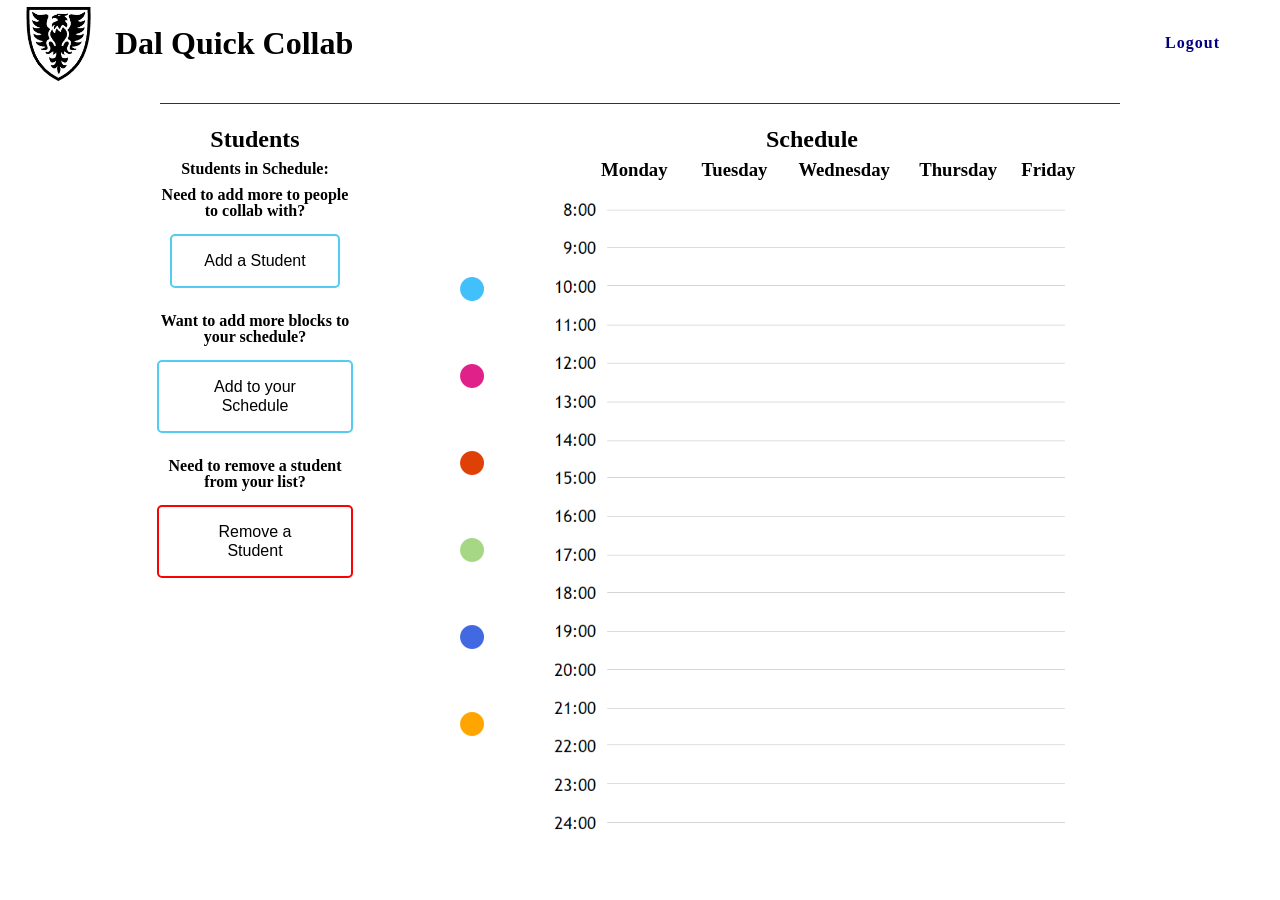
<file: present/project/index.html>
<!DOCTYPE html>
<html>
<head>
  <!-- jQuery -->
  <script src="https://ajax.googleapis.com/ajax/libs/jquery/3.2.1/jquery.min.js"></script>

  <!-- CSS -->
  <link rel="stylesheet" href="css/reset.css">
  <link rel="stylesheet" href="css/normalize.css">
  <link rel="stylesheet" href="css/styles.css">
</head>
<body>

<!-- Logo and Nav -->
<header> 
  
  <img id="logo" width="75px" src="images/dallogo.gif" alt="Dalhousie Logo">

  <h1> Dal Quick Collab </h1> 
  <nav>
    <ul class="navigation">
      <li><a href="../../signout.php">Logout</a></li>
    </ul>
  </nav>
</header>

<hr>

<!-- Content Wrapper -->
<div id="wrapper">
 
<!-- Side content -->
<div id="side-wrapper">
  <div id="side-content">
    <div id="students-container">
      <h2> Students </h2>
      <div id="student-list">
        <ul id="students-ul">
        </ul>
      </div>
    </div>
    <div id="current-student-view">
      <h4> Students in Schedule: </h4>
      <ul id="current-student-list"> 
      </ul>
    </div>
  </div>

  <div id="additions">
      <h4 id="ppltxt"> Need to add more to people to collab with? </h4>
      <button id="addStudentBtn"> Add a Student </button>
      <h4 id="blocktxt"> Want to add more blocks to your schedule?</h4>
      <button id="addBlockBtn"> Add to your Schedule </button>
      <h4 id="removetxt"> Need to remove a student from your list? </h4>
      <button id="removebtn"> Remove a Student </button>
  </div>
</div>

<!-- Modals for user input -->
<!-- Add a student -->
<div id="addStudentModal" class="modal">
<div class="modal-content">
  <div class="modal-header">
  <span class="close">&times;</span>
  <h2>Add a Student</h2>
  </div>
  <div class="modal-body">
    <div id="studentform">
    <form id="addstudentform" action="../../makeGroup.php" method="post">
        <label for="BInput"> Student B00: </label>
        <br>
        <br>
        <input onblur="validateStudentModal()" type="text" placeholder="Enter B00" name="BInput" id="BInput">
        <br>
        <p id="student-modal-fb" style="color:red"></p>
        <br>
        <button id="addstudentmodalbtn"> Submit </button>
      </form>
  </div>
  </div>
</div>
</div>

<!-- Add a schedule block -->
<div id="addBlockModal" class="modal">
<div class="modal-content">
  <div class="modal-header">
  <span class="close">&times;</span>
  <h2>Add a Schedule Block</h2>
  </div>
  <div class="modal-body">
    <div id="blockform">
    <form id="timeblockform" action="../../makeBlock.php" method="post">
        <!-- Name -->
        <label for="BlName">Name</label>
        <br>
        <br>
        <input type="text" onblur="validateTimeBlock()" placeholder="Title of TimeSlot" name="bltitle" id="bltitle">
        <br>

        <!-- Day -->
        <label for="BlDay">Day</label>
        <br>
        <br>
        <select name="BlDay">
          <option value="Monday">Monday</option>
          <option value="Tuesday">Tuesday</option>
          <option value="Wednesday">Wednesday</option>
          <option value="Thursday">Thursday</option>
          <option value="Friday">Friday</option>
        </select>
        <br>
        <br>

        <!-- Start Time -->
        <label for="StTime">Start Time</label>
        <br>
        <br>
        <select onblur="validateTimeBlock()" name="StTime">
          <option value="800">8:00</option>
          <option value="830">8:30</option>
          <option value="900">9:00</option>
          <option value="930">9:30</option>
          <option value="1000">10:00</option>
          <option value="1030">10:30</option>
          <option value="1100">11:00</option>
          <option value="1130">11:30</option>
          <option value="1200">12:00</option>
          <option value="1230">12:30</option>
          <option value="1300">1:00</option>
          <option value="1330">1:30</option>
          <option value="1400">2:00</option>
          <option value="1430">2:30</option>
          <option value="1500">3:00</option>
          <option value="1530">3:30</option>
          <option value="1600">4:00</option>
          <option value="1630">4:30</option>
          <option value="1700">5:00</option>
          <option value="1730">5:30</option>
          <option value="1800">6:00</option>
          <option value="1830">6:30</option>
          <option value="1900">7:00</option>
          <option value="1930">7:30</option>
          <option value="2000">8:00</option>
          <option value="2030">8:30</option>
          <option value="2100">9:00</option>
          <option value="2130">9:30</option>
          <option value="2200">10:00</option>
          <option value="2230">10:30</option>
          <option value="2300">11:00</option>
          <option value="2330">11:30</option>
        </select>
        <br>
        <br>

        <!-- End Time -->
        <label for="EndTime">End Time</label>
        <br>
        <br>
        <select onblur="validateTimeBlock()" name="EndTime">
          <option value="800">8:00</option>
          <option value="830">8:30</option>
          <option value="900">9:00</option>
          <option value="930">9:30</option>
          <option value="1000">10:00</option>
          <option value="1030">10:30</option>
          <option value="1100">11:00</option>
          <option value="1130">11:30</option>
          <option value="1200">12:00</option>
          <option value="1230">12:30</option>
          <option value="1300">1:00</option>
          <option value="1330">1:30</option>
          <option value="1400">2:00</option>
          <option value="1430">2:30</option>
          <option value="1500">3:00</option>
          <option value="1530">3:30</option>
          <option value="1600">4:00</option>
          <option value="1630">4:30</option>
          <option value="1700">5:00</option>
          <option value="1730">5:30</option>
          <option value="1800">6:00</option>
          <option value="1830">6:30</option>
          <option value="1900">7:00</option>
          <option value="1930">7:30</option>
          <option value="2000">8:00</option>
          <option value="2030">8:30</option>
          <option value="2100">9:00</option>
          <option value="2130">9:30</option>
          <option value="2200">10:00</option>
          <option value="2230">10:30</option>
          <option value="2300">11:00</option>
          <option value="2330">11:30</option>
        </select>
        <br>
        <br>
        <p id="timeblockfb" style="color:red"></p>
        <br>
        <button id="timeblockbtn" type="submit"> Submit </button>
      </form>
  </div>
  </div>
</div>
</div>

<!-- Remove a student -->
<div id="removeStudentModal" class="modal">
<div class="modal-content">
  <div class="modal-header">
  <span class="close">&times;</span>
  <h2>Remove a Student</h2>
  </div>
  <div class="modal-body">
    <div id="removeform">
    <form id="removestudentform" action="../../removeStudent.php" method="post">
        <!-- End Time -->
        <label for="RemovableStudents">Choose Student to Remove</label>
        <br>
        <br>
        <select onblur="validateRemoval()" name="RemovableStudents" id="remove-students-options">
          <option value="NONE"> Select a Student </option>
        </select>

        <br>
        <br>
        <p id="removestudentsfb" style="color:red;"></p>
        <br>
        <button id="removestudentmodalbtn" type="submit"> Submit </button>

      </form>
  </div>
  </div>
</div>
</div>

<!-- A divider to better separate side and main content -->
<div id="divider"> 
  <img id="firstDivider" class="dotdivide" src="images/bluecircle.png" alt="Blue Divider">
  <img class="dotdivide" src="images/pinkcircle.png" alt="Pink Divider">
  <img class="dotdivide" src="images/redcircle.png" alt="Red Divider">
  <img class="dotdivide" src="images/greencircle.png" alt="Green Divider">
  <img class="dotdivide" src="images/darkbluecircle.png" alt="Dark Blue Divider">
  <img class="dotdivide" src="images/orangecircle.png" alt="Orange Divider">
</div>

<!-- Our schedule view -->
<div id="schedule-container">
  <h2>Schedule</h2>  

  <div class="time-column">

      <h3>Monday</h3>

  </div>

  <div class="time-column">

      <h3>Tuesday</h3>

  </div>

  <div class="time-column">

      <h3>Wednesday</h3>

  </div>

  <div class="time-column">

      <h3>Thursday</h3>

  </div>

  <div class="time-column" id="last-tc">

      <h3>Friday</h3>

  </div>

  <img src="images/scheduleview.PNG" alt="Schedule View" width="550px">

</div>


<!-- JavaScript-->
<script src="js/logic.js"></script>

</body>
</html>
</file>
<file: present/project/css/styles.css>
/* Basic Tags */

body, html {
  height:auto;
  font-family: "Trebuchet MS";
  min-width:670px;
}

header {
  text-align:center;
  width:100%;
  height:95px;
  background-color:white;
}

hr {
  border: none;
  height: 1px;
  background-color: #333;
  width:75%;
}

h1 {
  margin-left:20px;
  float:left;
  font-size:36px;
  position:relative;
  bottom:3px;
}

h2 {
  text-size
  display:block;
  margin:0 auto;
  text-align:center;
}

header nav { 
  float:right; 
  padding: 20px 25px 25px 25px;
  position: relative;
    display: inline-block; 
}

button {
    border: none;
    color: white;
    padding: 16px 32px;
    border-radius: 5px;
    text-align: center;
    text-decoration: none;
    display: inline-block;
    font-size: 16px;
    margin: 4px 2px;
    -webkit-transition-duration: 0.4s; /* Safari */
    transition-duration: 0.4s;
    cursor: pointer;
}

button {
    background-color: white; 
    color: black; 
    border: 2px solid #53ccf1;
}

button:hover {
    background-color: #53ccf1;
    color: white;
}

ul {
  list-style-type:none;
  position:relative;
  left:-25px;
  top:2px;
}

li {
  margin-top:5px;
}

table {
  margin:0 auto;
}
td {
  border:1px solid black;
  width:100px;
  height:37px;
}

h3 {
  font-size:18px;
}

ul {
  list-style-type:none;
}

/* Navigation Bar */

nav ul.navigation { 
  float:left; 
  padding: 0; 
  margin: 0;
  border: 0;
  cursor: pointer;
}

nav ul.navigation li { 
  float: left; 
  list-style-type: none;
}

ul.navigation li a, ul.navigation li a:link, ul.navigation li a:active { 
  display: block; 
  padding: 0.5em; 
  margin: 0 2px; 
  text-decoration: none;
  color: #000080; 
  font-weight: bold; 
  letter-spacing: 1px;
}

ul.navigation li a:hover {
  color: #238FBC; 
  padding-bottom: 0.3em; 
}

ul.navigation li a:visited { 
  color: #238FBC; 
}

/* Specific Elements and Divisions */

#logo {
  float:left;
  margin-left:20px;
}

#divider {
  float:left;
  margin-left:30px;
  margin-right:50px;
  width:32px;
  height:auto;
}

.dotdivide {
  margin-top:60px;
}

#firstDivider {
  margin-top:150px;
}

#additions {
  text-align:center;
  width:200px;
  height:auto;
  margin:0 auto;
}

#wrapper {
  display:block;
  width:85%;
  position: absolute;
  height: auto;
  z-index: 15;
  left: 50%;
  margin-left:-560px;
  margin-top:15px;
}

#side-wrapper {
  display:inline;
  width:350px;
  float:left;
}

#schedule-container {
  display:inline-block;
  width:540px;
  height:auto;
  margin:0 auto;
  text-align:center;
  float:left;
  position:relative;
}

#students-container {
  width:350px;
  height:auto;
  margin-left:0px;
  min-height: 100%;
  text-align:center;
}

#student-list {
  width:350px;
  min-height:60%;
  min-width:150px;
}


#student-list li, #current-student-list li {
  margin-left:30px;
  margin-bottom:10px;
}

#student-list input, #current-student-list input {
  margin-left:5px;
}

#side-content {
  float:left;
  width:350px;
  height:auto;
}

#side-content h2 {
  text-align:center;
}

.time-column {
  width:200px;
  display:table-cell;
  height:30px;
  margin:0 auto;
  position:relative;
  left:42px;
}

#current-student-view {
  width:350px;
  text-align:center;
}

#last-tc {
  padding-right:20px;
  position:relative;
  left:32px;
}

#removebtn {
    background-color: white; 
    color: black; 
    border: 2px solid #ff0000;
}

#removebtn:hover {
    background-color: #ff0000;
    color: white;
}

/* Schedule Block Colors */

.block-box-blue {
  background:rgba(25,118,210,0.4);
}

.block-box-pink {
  background:rgba(255,64,129,0.4);
}

.block-box-purple {
  background:rgba(123,31,162,0.4);
}

.block-box-black {
  background:rgba(33,33,33,0.4);
}

.block-box-amber {
  background:rgba(255,160,0,0.4);
}

.block-box-green {
  background:rgba(76,175,80,0.4);
}

.block-box-red {
  background:rgba(211,47,47,0.4);
}

.block-box-brown {
  background:rgba(121,85,72,0.4);
}

/* Block Positioning Classes */

/* Part 1 - Length */
.block-half-hour {
  position:absolute;
  width: 54px;
  height: 20px;
  border-radius: 5px;
}

.block-hour {
  position:absolute;
  width: 54px;
  height: 37px;
  border-radius: 5px;
}

.block-hour-half {
  position:absolute;
  width: 54px;
  height: 56px;
  border-radius: 5px;
}

.block-two-hours {
  position:absolute;
  width: 54px;
  height: 76px;
  border-radius: 5px;
}

.block-two-half {
  position:absolute;
  width: 54px;
  height: 96px;
  border-radius: 5px;
}

.block-three-hours {
  position:absolute;
  width: 54px;
  height: 116px;
  border-radius: 5px;
}

.block-three-half {
  position:absolute;
  width: 54px;
  height: 136px;
  border-radius: 5px;
}

.block-four-hours {
  position:absolute;
  width: 54px;
  height: 154px;
  border-radius: 2px;
}

/* Part 2 - Day */

.monday {
	left:69px;
}

.tuesday {
	left:163px;
}

.wednesday {
	left:267px;
}

.thursday {
	left:372px;
}

.friday {
	left:469px;
}

/* Part 3 - Time */

.eight {
	top:83px;
}

.eightthirty {
	top:101px;
}

.nine {
	top:120px;
}

.ninethirty {
	top:141px;
}

.ten {
  top:158px;
}

.tenthirty {
	top:179px;
}

.eleven{
	top:198px;
}

.eleventhirty {
	top:218px;
}

.twelve {
	top:236px;
}

.twelvethirty {
	top:257px;
}

.thirteen {
	top:275px;
}

.thirteenthirty {
	top:294px;
}

.fourteen {
	top:314px;
}

.fourteenthirty {
	top:332px;
}

.fifteen {
	top:350px;
}

.fifteenthirty {
	top:371px;
}

.sixteen {
	top:389px;
}

.sixteenthirty {
	top:409px;
}

.seventeen {
	top:428px;
}

.seventeenthirty {
	top:447px;
}

.eightteen {
	top:465px;
}

.eightteenthirty {
	top:485px;
}

.nineteen {
	top:504px;
}

.nineteenthirty {
	top:524px;
}

.twenty {
	top:542px;
}

.twentythirty {
	top:561px;
}

.twentyone {
	top:581px;
}

.twentyonethirty {
	top:599px;
}

.twentytwo {
	top:618px;
}

.twentytwothirty {
	top:638px;
}

.twentythree {
	top:656px;
}

.twentythreethirty {
	top:675px;
}

/*  Modal  */

.modal-header{
  padding:2px 16px;
  color:black;
  background-color: white;
}

.modal-content {
  border:1px solid #333;
  min-width:400px;
}

.modal-body {
  padding: 2px 16px;
  width:100%;
  color:black
  background-color:white;
}

.modal {
  display:none;
  text-align:center;
  position:fixed;
  z-index:1;
  left:0;
  top:0;
  width:100%;
  height:100%;
  overflow: auto;
  color:black;
  border:1px solid #333;
}

#studentform {
  width:100%;
}

input[type="text"] {
   display: block;
   margin : 0 auto;
}

.modal button {
    background-color: white; 
    color: black; 
    border: 2px solid #333;
    width:70px;
    height:25px;
    padding:0;
    margin:0 auto;
    margin:bottom:5px;
}

.modal button:hover {
    background-color: #333;
    color: white;
}

.modal-content {
    position:relative;
    margin: 15% auto; 
    padding: 0;
    width: 30%; 
    background-color:white;
    box-shadow: 0 4px 8px 0 rgba(0,0,0,1), 0 6px 20px 0 rgba(0,0,0,1);
}

.close {
  color:black;
  float:right;
  font-size:20px; 
}

.close:hover,
.close:focus {
    color: black;
    text-decoration: none;
    cursor: pointer;
}

#BlName {
  width:200px;
}

/* Smaller Screens */

@media only screen and (max-width : 1150px) {
  #divider {
    display:none;
  }

  #side-wrapper {
    margin-bottom:20px;
    margin-left:calc(50% - 165px);
  }

  #schedule-container {
    margin:0 auto;
    left:calc(50% - 284px);
  }

  #wrapper {
     left:45px;
     margin-left:0px;
     min-width:560px;
  }
}

h1 {
  display: block;
  font-size: 2em;
  font-weight: bold;
  margin-bottom: 10px;
  margin-top:30px;
}

h2 {
  display: block;
  font-size: 1.5em;
  font-weight: bold;
  margin-bottom: 10px;
}

h3 {
  display: block;
  font-size: 1.17em;
  font-weight: bold;
  margin-bottom: 10px;
}

h4 {
  display: block;
  font-weight: bold;
  margin-bottom:10px;
  margin-top:10px;
}

button {
  margin-top:5px;
  margin-bottom:15px;
}
</file>
